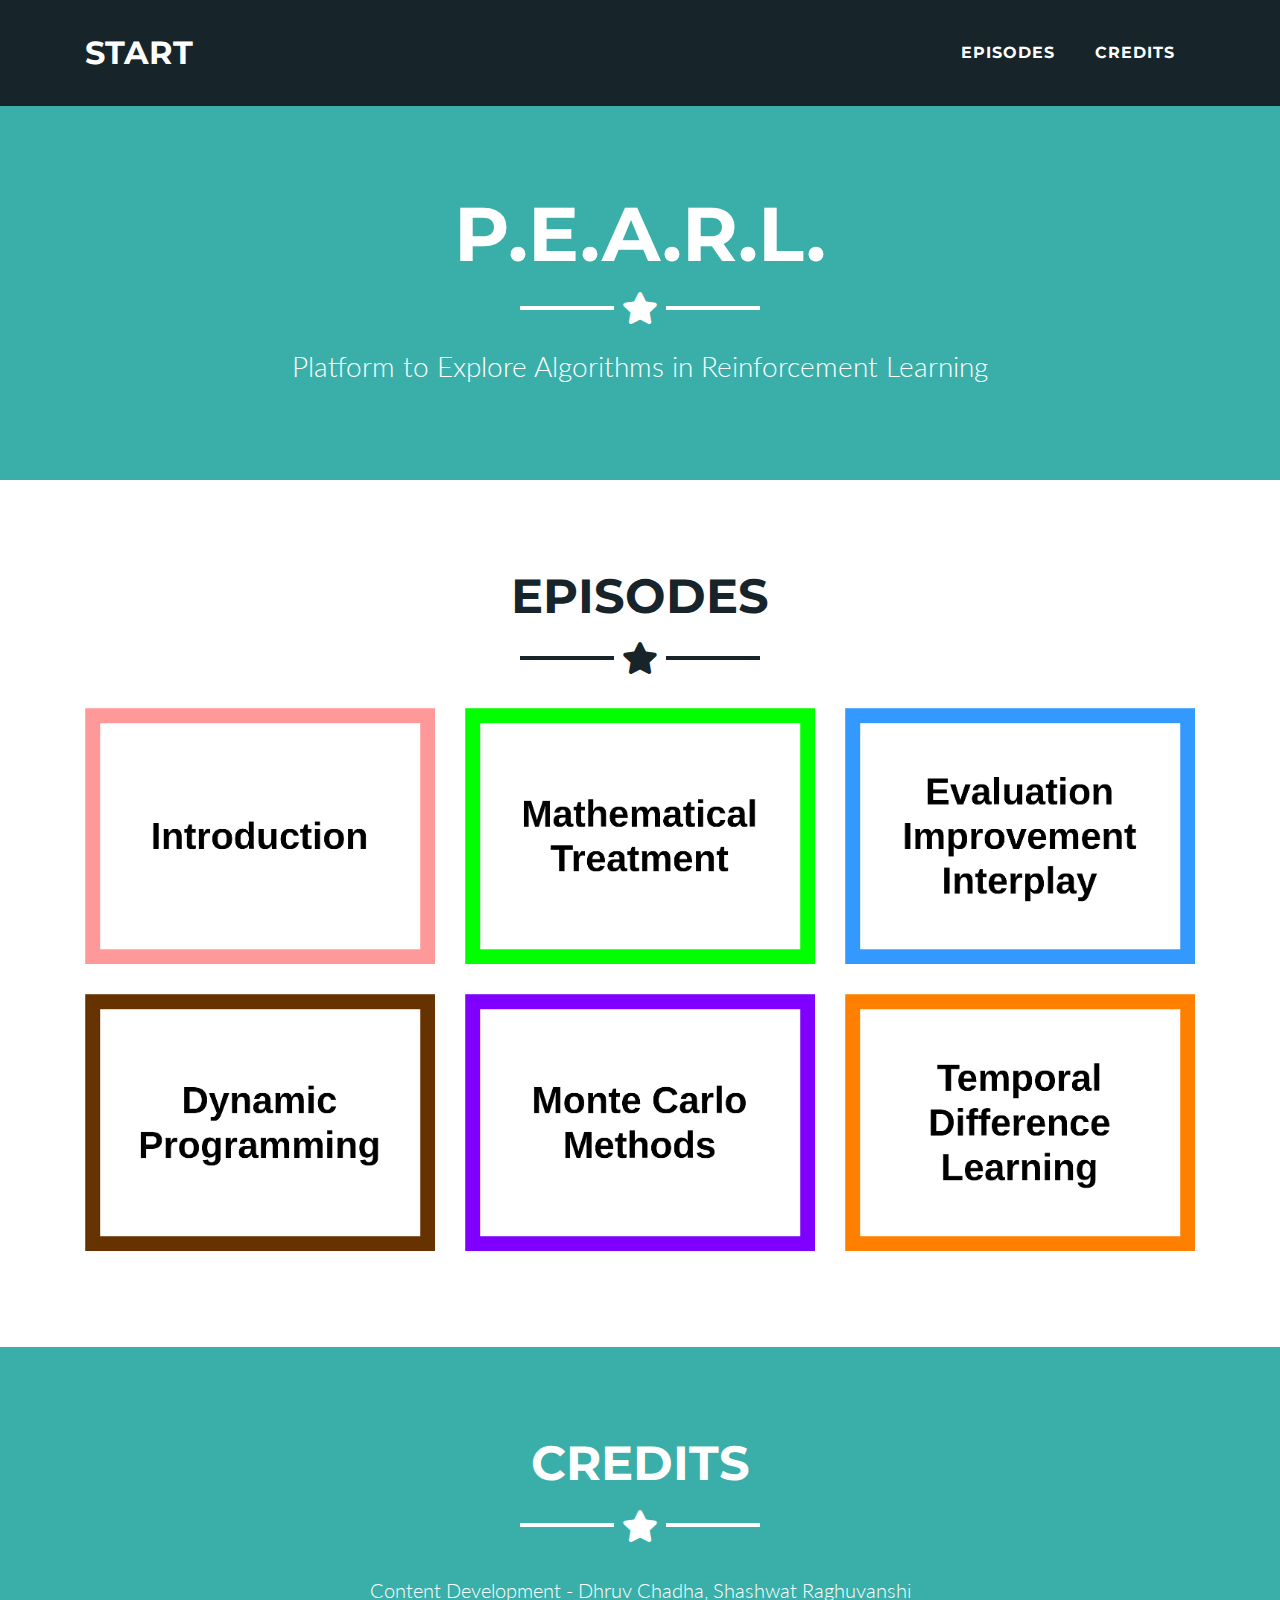
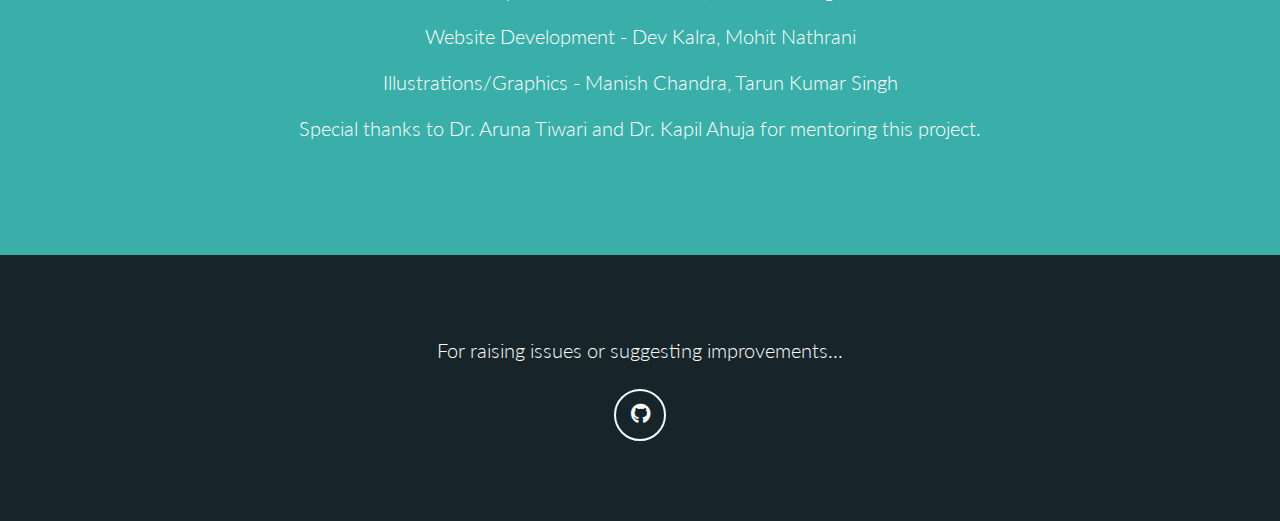
<file: index.html>
<!DOCTYPE html>
<html lang="en">

  <head>

    <meta charset="utf-8">
    <meta name="viewport" content="width=device-width, initial-scale=1, shrink-to-fit=no">
    <meta name="description" content="">
    <meta name="author" content="">

    <link rel="shortcut icon" type="image/png" href="img/title.png" />
    <title>P.E.A.R.L.</title>

    <!-- Bootstrap core CSS -->
    <link href="vendor/bootstrap/css/bootstrap.min.css" rel="stylesheet">

    <!-- Custom fonts for this template -->
    <link href="vendor/fontawesome-free/css/all.min.css" rel="stylesheet" type="text/css">
    <link href="https://fonts.googleapis.com/css?family=Montserrat:400,700" rel="stylesheet" type="text/css">
    <link href="https://fonts.googleapis.com/css?family=Lato:400,700,400italic,700italic" rel="stylesheet" type="text/css">

    <!-- Plugin CSS -->
    <link href="vendor/magnific-popup/magnific-popup.css" rel="stylesheet" type="text/css">

    <!-- Custom styles for this template -->
    <link href="css/freelancer.css" rel="stylesheet">

  </head>

  <body id="page-top">

    <!-- Navigation -->
    <nav class="navbar navbar-expand-lg bg-secondary fixed-top text-uppercase" id="mainNav">
      <div class="container">
        <a class="navbar-brand js-scroll-trigger" href="#page-top">Start</a>
        <button class="navbar-toggler navbar-toggler-right text-uppercase bg-primary text-white rounded" type="button" data-toggle="collapse" data-target="#navbarResponsive" aria-controls="navbarResponsive" aria-expanded="false" aria-label="Toggle navigation">
          Menu
          <i class="fas fa-bars"></i>
        </button>
        <div class="collapse navbar-collapse" id="navbarResponsive">
          <ul class="navbar-nav ml-auto">
            <li class="nav-item mx-0 mx-lg-1">
              <a class="nav-link py-3 px-0 px-lg-3 rounded js-scroll-trigger" href="#portfolio">Episodes</a>
            </li>
            <!--<li class="nav-item mx-0 mx-lg-1">
              <a class="nav-link py-3 px-0 px-lg-3 rounded js-scroll-trigger" href="#about">About</a>
            </li>-->
            <li class="nav-item mx-0 mx-lg-1">
              <a class="nav-link py-3 px-0 px-lg-3 rounded js-scroll-trigger" href="#contact">Credits</a>
            </li>
          </ul>
        </div>
      </div>
    </nav>

    <!-- Header -->
    <header class="masthead bg-primary text-white text-center">
      <div class="container">
        <h1 class="text-uppercase mb-0">P.E.A.R.L.</h1>
        <hr class="star-light">
        <h2 class="font-weight-light mb-0">Platform to Explore Algorithms in Reinforcement Learning</h2>
      </div>
    </header>

    <!-- Portfolio Grid Section -->
    <section class="portfolio" id="portfolio">
      <div class="container">
        <h2 class="text-center text-uppercase text-secondary mb-0">Episodes</h2>
        <hr class="star-dark mb-5">
        <div class="row">
          <div class="col-md-6 col-lg-4">
            <a class="portfolio-item d-block mx-auto" href="#portfolio-modal-1">
              <div class="portfolio-item-caption d-flex position-absolute h-100 w-100">
                <div class="portfolio-item-caption-content my-auto w-100 text-center text-white">
                  <i class="fas fa-search-plus fa-3x"></i>
                </div>
              </div>
              <img class="img-fluid" src="img/portfolio/pink.png" alt="">
            </a>
          </div>
          <div class="col-md-6 col-lg-4">
            <a class="portfolio-item d-block mx-auto" href="#portfolio-modal-2">
              <div class="portfolio-item-caption d-flex position-absolute h-100 w-100">
                <div class="portfolio-item-caption-content my-auto w-100 text-center text-white">
                  <i class="fas fa-search-plus fa-3x"></i>
                </div>
              </div>
              <img class="img-fluid" src="img/portfolio/green.png" alt="">
            </a>
          </div>
          <div class="col-md-6 col-lg-4">
            <a class="portfolio-item d-block mx-auto" href="#portfolio-modal-3">
              <div class="portfolio-item-caption d-flex position-absolute h-100 w-100">
                <div class="portfolio-item-caption-content my-auto w-100 text-center text-white">
                  <i class="fas fa-search-plus fa-3x"></i>
                </div>
              </div>
              <img class="img-fluid" src="img/portfolio/blue.png" alt="">
            </a>
          </div>
          <div class="col-md-6 col-lg-4">
            <a class="portfolio-item d-block mx-auto" href="#portfolio-modal-4">
              <div class="portfolio-item-caption d-flex position-absolute h-100 w-100">
                <div class="portfolio-item-caption-content my-auto w-100 text-center text-white">
                  <i class="fas fa-search-plus fa-3x"></i>
                </div>
              </div>
              <img class="img-fluid" src="img/portfolio/brown.png" alt="">
            </a>
          </div>
          <div class="col-md-6 col-lg-4">
            <a class="portfolio-item d-block mx-auto" href="#portfolio-modal-5">
              <div class="portfolio-item-caption d-flex position-absolute h-100 w-100">
                <div class="portfolio-item-caption-content my-auto w-100 text-center text-white">
                  <i class="fas fa-search-plus fa-3x"></i>
                </div>
              </div>
              <img class="img-fluid" src="img/portfolio/purple.png" alt="">
            </a>
          </div>
          <div class="col-md-6 col-lg-4">
            <a class="portfolio-item d-block mx-auto" href="#portfolio-modal-6">
              <div class="portfolio-item-caption d-flex position-absolute h-100 w-100">
                <div class="portfolio-item-caption-content my-auto w-100 text-center text-white">
                  <i class="fas fa-search-plus fa-3x"></i>
                </div>
              </div>
              <img class="img-fluid" src="img/portfolio/orange.png" alt="">
            </a>
          </div>
        </div>
      </div>
    </section>

    <!-- About Section -->
    <!--<section class="bg-primary text-white mb-0" id="about">
      <div class="container">
        <h2 class="text-center text-uppercase text-white">About</h2>
        <hr class="star-light mb-5">
        <div class="row">
          <div class="col-lg-1"></div>
          <div class="col-lg-10">
            <p class="lead text-center">P.E.A.R.L. is an online DIY platform.
            </p>
          </div>
          <div class="col-lg-1"></div>
        </div>
      </div>
    </section>-->

    <!-- Contact Section -->
    <section class="bg-primary text-white mb-0" id="contact">
      <div class="container">
        <h2 class="text-center text-uppercase text-white">Credits</h2>
        <hr class="star-light mb-5">
        <div class="row">
          <div class="col-lg-8 mx-auto">
            <p class="lead text-center">Content Development - Dhruv Chadha, Shashwat Raghuvanshi</p>
            <p class="lead text-center">Website Development - Dev Kalra, Mohit Nathrani</p>
            <p class="lead text-center">Illustrations/Graphics - Manish Chandra, Tarun Kumar Singh</p>
            <p class="lead text-center">Special thanks to Dr. Aruna Tiwari and Dr. Kapil Ahuja for mentoring this project.</p>
          </div>
        </div>
      </div>
    </section>

    <!-- Footer -->
    <footer class="footer text-center">
      <div class="container">
        <div class="row">
          <div class="col-md-3 mb-5 mb-lg-0">
            <!--<h4 class="text-uppercase mb-4">Location</h4>
            <p class="lead mb-0">2215 John Daniel Drive
              <br>Clark, MO 65243</p>-->
          </div>
          <div class="col-md-6 mb-5 mb-lg-0">
            <p class="lead text-center mb-4">For raising issues or suggesting improvements...</p>
            <ul class="list-inline mb-0">
              <li class="list-inline-item">
                <a class="btn btn-outline-light btn-social text-center rounded-circle" href="https://github.com/pearl-ai/pearl-ai.github.io">
                  <i class="fab fa-fw fa-github"></i>
                </a>
              </li>
            </ul>
          </div>
          <div class="col-md-3">
            <!--<h4 class="text-uppercase mb-4">About Freelancer</h4>
            <p class="lead mb-0">Freelance is a free to use, open source Bootstrap theme created by
              <a href="http://startbootstrap.com">Start Bootstrap</a>.</p>-->
          </div>
        </div>
      </div>
    </footer>

    <!-- Scroll to Top Button (Only visible on small and extra-small screen sizes) -->
    <div class="scroll-to-top d-lg-none position-fixed ">
      <a class="js-scroll-trigger d-block text-center text-white rounded" href="#page-top">
        <i class="fa fa-chevron-up"></i>
      </a>
    </div>

    <!-- Portfolio Modals -->

    <!-- Portfolio Modal 1 -->
    <div class="portfolio-modal mfp-hide" id="portfolio-modal-1">
      <div class="portfolio-modal-dialog bg-white">
        <a class="close-button d-none d-md-block portfolio-modal-dismiss" href="#">
          <i class="fa fa-3x fa-times"></i>
        </a>
        <div class="container text-center">
          <div class="row">
            <div class="col-lg-8 mx-auto">
              <h2 class="text-secondary text-uppercase mb-0">Episode 1 : Introduction</h2>
              <hr class="star-dark mb-5">
              <p class="mb-5">How can we make machines mimic the way humans learn, so they too become expert decision makers?</p>
              <!-- Slide, Code and Exit buttons -->
              <div class=row>
                <div class="col-sm-3"></div>
                <a class="col-sm-2 btn btn-primary btn-lg rounded-pill" href="course/intro.html">
                  <i class="fa fa-file-powerpoint-o"></i>
                  Slide</a>
                <div class="col-sm-2"></div>
                <a class="col-sm-2 btn btn-primary btn-lg rounded-pill portfolio-modal-dismiss" href="#">
                  <i class="fa fa-close"></i>
                  Exit</a>
                <div class="col-sm-3"></div>
              </div>
            </div>
          </div>
        </div>
      </div>
    </div>

    <!-- Portfolio Modal 2 -->
    <div class="portfolio-modal mfp-hide" id="portfolio-modal-2">
      <div class="portfolio-modal-dialog bg-white">
        <a class="close-button d-none d-md-block portfolio-modal-dismiss" href="#">
          <i class="fa fa-3x fa-times"></i>
        </a>
        <div class="container text-center">
          <div class="row">
            <div class="col-lg-8 mx-auto">
              <h2 class="text-secondary text-uppercase mb-0">Episode 2 : Mathematical Treatment</h2>
              <hr class="star-dark mb-5">
              <p class="mb-5">Mathematical modelling of the human decision making process.</p>
              <!-- Slide, Code and Exit buttons -->
              <div class=row>
                <div class="col-sm-3"></div>
                <a class="col-sm-2 btn btn-primary btn-lg rounded-pill" href="course/math.html">
                  <i class="fa fa-file-powerpoint-o"></i>
                  Slide</a>
                <div class="col-sm-2"></div>
                <a class="col-sm-2 btn btn-primary btn-lg rounded-pill portfolio-modal-dismiss" href="#">
                  <i class="fa fa-close"></i>
                  Exit</a>
                <div class="col-sm-3"></div>
              </div>
            </div>
          </div>
        </div>
      </div>
    </div>

    <!-- Portfolio Modal 3 -->
    <div class="portfolio-modal mfp-hide" id="portfolio-modal-3">
      <div class="portfolio-modal-dialog bg-white">
        <a class="close-button d-none d-md-block portfolio-modal-dismiss" href="#">
          <i class="fa fa-3x fa-times"></i>
        </a>
        <div class="container text-center">
          <div class="row">
            <div class="col-lg-8 mx-auto">
              <h2 class="text-secondary text-uppercase mb-0">Chapter 3 : Evaluation Improvement Interplay</h2>
              <hr class="star-dark mb-5">
              <p class="mb-5">A very interesting phenomenon occurs while searching for the optimal decision making strategy.</p>
              <!-- Slide, Code and Exit buttons -->
              <div class=row>
                <div class="col-sm-3"></div>
                <a class="col-sm-2 btn btn-primary btn-lg rounded-pill" href="course/eval.html">
                  <i class="fa fa-file-powerpoint-o"></i>
                  Slide</a>
                <div class="col-sm-2"></div>
                <a class="col-sm-2 btn btn-primary btn-lg rounded-pill portfolio-modal-dismiss" href="#">
                  <i class="fa fa-close"></i>
                  Exit</a>
                <div class="col-sm-3"></div>
              </div>
            </div>
          </div>
        </div>
      </div>
    </div>

    <!-- Portfolio Modal 4 -->
    <div class="portfolio-modal mfp-hide" id="portfolio-modal-4">
      <div class="portfolio-modal-dialog bg-white">
        <a class="close-button d-none d-md-block portfolio-modal-dismiss" href="#">
          <i class="fa fa-3x fa-times"></i>
        </a>
        <div class="container text-center">
          <div class="row">
            <div class="col-lg-8 mx-auto">
              <h2 class="text-secondary text-uppercase mb-0">Chapter 4 : Dynamic Programming</h2>
              <hr class="star-dark mb-5">
              <p class="mb-5">One of the first and foundational methods to solve the Bellman Equations. Limited in utility, but very essential conceptually.</p>
              <!-- Slide, Code and Exit buttons -->
              <div class=row>
                <div class="col-sm-2"></div>
                <a class="col-sm-2 btn btn-primary btn-lg rounded-pill" href="course/DP.html">
                  <i class="fa fa-file-powerpoint-o"></i>
                  Slide</a>
                <div class="col-sm-1"></div>
                <a class="col-sm-2 btn btn-primary btn-lg rounded-pill" href="Assignment_01_DP.zip" download>
                  <i class="fa fa-close"></i>
                  Code</a>
                <div class="col-sm-1"></div>
                <a class="col-sm-2 btn btn-primary btn-lg rounded-pill portfolio-modal-dismiss" href="#">
                  <i class="fa fa-close"></i>
                  Exit</a>
                <div class="col-sm-2"></div>
              </div>
            </div>
          </div>
        </div>
      </div>
    </div>

    <!-- Portfolio Modal 5 -->
    <div class="portfolio-modal mfp-hide" id="portfolio-modal-5">
      <div class="portfolio-modal-dialog bg-white">
        <a class="close-button d-none d-md-block portfolio-modal-dismiss" href="#">
          <i class="fa fa-3x fa-times"></i>
        </a>
        <div class="container text-center">
          <div class="row">
            <div class="col-lg-8 mx-auto">
              <h2 class="text-secondary text-uppercase mb-0">Chapter 5 : Monte Carlo Methods</h2>
              <hr class="star-dark mb-5">
              <p class="mb-5">What to do when we don't have the complete knowledge of the environment and its transitions?</p>
              <!-- Slide, Code and Exit buttons -->
              <div class=row>
                <div class="col-sm-2"></div>
                <a class="col-sm-2 btn btn-primary btn-lg rounded-pill" href="course/MC.html">
                  <i class="fa fa-file-powerpoint-o"></i>
                  Slide</a>
                <div class="col-sm-1"></div>
                <a class="col-sm-2 btn btn-primary btn-lg rounded-pill" href="Assignment_02_MC.zip">
                  <i class="fa fa-close"></i>
                  Code</a>
                <div class="col-sm-1"></div>
                <a class="col-sm-2 btn btn-primary btn-lg rounded-pill portfolio-modal-dismiss" href="#">
                  <i class="fa fa-close"></i>
                  Exit</a>
                <div class="col-sm-2"></div>
              </div>
            </div>
          </div>
        </div>
      </div>
    </div>

    <!-- Portfolio Modal 6 -->
    <div class="portfolio-modal mfp-hide" id="portfolio-modal-6">
      <div class="portfolio-modal-dialog bg-white">
        <a class="close-button d-none d-md-block portfolio-modal-dismiss" href="#">
          <i class="fa fa-3x fa-times"></i>
        </a>
        <div class="container text-center">
          <div class="row">
            <div class="col-lg-8 mx-auto">
              <h2 class="text-secondary text-uppercase mb-0">Chapter 6 : Temporal Difference Learning</h2>
              <hr class="star-dark mb-5">
              <p class="mb-5">Why to wait till the end of the episode?</p>
              <!-- Slide, Code and Exit buttons -->
              <div class=row>
                <div class="col-sm-2"></div>
                <a class="col-sm-2 btn btn-primary btn-lg rounded-pill" href="course/TD.html">
                  <i class="fa fa-file-powerpoint-o"></i>
                  Slide</a>
                <div class="col-sm-1"></div>
                <a class="col-sm-2 btn btn-primary btn-lg rounded-pill" href="Assignment_03_TD.zip">
                  <i class="fa fa-close"></i>
                  Code</a>
                <div class="col-sm-1"></div>
                <a class="col-sm-2 btn btn-primary btn-lg rounded-pill portfolio-modal-dismiss" href="#">
                  <i class="fa fa-close"></i>
                  Exit</a>
                <div class="col-sm-2"></div>
              </div>
            </div>
          </div>
        </div>
      </div>
    </div>

    <!-- Bootstrap core JavaScript -->
    <script src="vendor/jquery/jquery.min.js"></script>
    <script src="vendor/bootstrap/js/bootstrap.bundle.min.js"></script>

    <!-- Plugin JavaScript -->
    <script src="vendor/jquery-easing/jquery.easing.min.js"></script>
    <script src="vendor/magnific-popup/jquery.magnific-popup.min.js"></script>

    <!-- Contact Form JavaScript -->
    <script src="js/jqBootstrapValidation.js"></script>
    <script src="js/contact_me.js"></script>

    <!-- Custom scripts for this template -->
    <script src="js/freelancer.min.js"></script>

  </body>

</html>
</file>
<file: vendor/fontawesome-free/css/all.min.css>
/*!
 * Font Awesome Free 5.3.1 by @fontawesome - https://fontawesome.com
 * License - https://fontawesome.com/license/free (Icons: CC BY 4.0, Fonts: SIL OFL 1.1, Code: MIT License)
 */
.fa,.fab,.fal,.far,.fas{-moz-osx-font-smoothing:grayscale;-webkit-font-smoothing:antialiased;display:inline-block;font-style:normal;font-variant:normal;text-rendering:auto;line-height:1}.fa-lg{font-size:1.33333em;line-height:.75em;vertical-align:-.0667em}.fa-xs{font-size:.75em}.fa-sm{font-size:.875em}.fa-1x{font-size:1em}.fa-2x{font-size:2em}.fa-3x{font-size:3em}.fa-4x{font-size:4em}.fa-5x{font-size:5em}.fa-6x{font-size:6em}.fa-7x{font-size:7em}.fa-8x{font-size:8em}.fa-9x{font-size:9em}.fa-10x{font-size:10em}.fa-fw{text-align:center;width:1.25em}.fa-ul{list-style-type:none;margin-left:2.5em;padding-left:0}.fa-ul>li{position:relative}.fa-li{left:-2em;position:absolute;text-align:center;width:2em;line-height:inherit}.fa-border{border:.08em solid #eee;border-radius:.1em;padding:.2em .25em .15em}.fa-pull-left{float:left}.fa-pull-right{float:right}.fa.fa-pull-left,.fab.fa-pull-left,.fal.fa-pull-left,.far.fa-pull-left,.fas.fa-pull-left{margin-right:.3em}.fa.fa-pull-right,.fab.fa-pull-right,.fal.fa-pull-right,.far.fa-pull-right,.fas.fa-pull-right{margin-left:.3em}.fa-spin{animation:fa-spin 2s infinite linear}.fa-pulse{animation:fa-spin 1s infinite steps(8)}@keyframes fa-spin{0%{transform:rotate(0deg)}to{transform:rotate(1turn)}}.fa-rotate-90{-ms-filter:"progid:DXImageTransform.Microsoft.BasicImage(rotation=1)";transform:rotate(90deg)}.fa-rotate-180{-ms-filter:"progid:DXImageTransform.Microsoft.BasicImage(rotation=2)";transform:rotate(180deg)}.fa-rotate-270{-ms-filter:"progid:DXImageTransform.Microsoft.BasicImage(rotation=3)";transform:rotate(270deg)}.fa-flip-horizontal{-ms-filter:"progid:DXImageTransform.Microsoft.BasicImage(rotation=0, mirror=1)";transform:scaleX(-1)}.fa-flip-vertical{transform:scaleY(-1)}.fa-flip-horizontal.fa-flip-vertical,.fa-flip-vertical{-ms-filter:"progid:DXImageTransform.Microsoft.BasicImage(rotation=2, mirror=1)"}.fa-flip-horizontal.fa-flip-vertical{transform:scale(-1)}:root .fa-flip-horizontal,:root .fa-flip-vertical,:root .fa-rotate-90,:root .fa-rotate-180,:root .fa-rotate-270{-webkit-filter:none;filter:none}.fa-stack{display:inline-block;height:2em;line-height:2em;position:relative;vertical-align:middle;width:2em}.fa-stack-1x,.fa-stack-2x{left:0;position:absolute;text-align:center;width:100%}.fa-stack-1x{line-height:inherit}.fa-stack-2x{font-size:2em}.fa-inverse{color:#fff}.fa-500px:before{content:"\f26e"}.fa-accessible-icon:before{content:"\f368"}.fa-accusoft:before{content:"\f369"}.fa-ad:before{content:"\f641"}.fa-address-book:before{content:"\f2b9"}.fa-address-card:before{content:"\f2bb"}.fa-adjust:before{content:"\f042"}.fa-adn:before{content:"\f170"}.fa-adversal:before{content:"\f36a"}.fa-affiliatetheme:before{content:"\f36b"}.fa-air-freshener:before{content:"\f5d0"}.fa-algolia:before{content:"\f36c"}.fa-align-center:before{content:"\f037"}.fa-align-justify:before{content:"\f039"}.fa-align-left:before{content:"\f036"}.fa-align-right:before{content:"\f038"}.fa-alipay:before{content:"\f642"}.fa-allergies:before{content:"\f461"}.fa-amazon:before{content:"\f270"}.fa-amazon-pay:before{content:"\f42c"}.fa-ambulance:before{content:"\f0f9"}.fa-american-sign-language-interpreting:before{content:"\f2a3"}.fa-amilia:before{content:"\f36d"}.fa-anchor:before{content:"\f13d"}.fa-android:before{content:"\f17b"}.fa-angellist:before{content:"\f209"}.fa-angle-double-down:before{content:"\f103"}.fa-angle-double-left:before{content:"\f100"}.fa-angle-double-right:before{content:"\f101"}.fa-angle-double-up:before{content:"\f102"}.fa-angle-down:before{content:"\f107"}.fa-angle-left:before{content:"\f104"}.fa-angle-right:before{content:"\f105"}.fa-angle-up:before{content:"\f106"}.fa-angry:before{content:"\f556"}.fa-angrycreative:before{content:"\f36e"}.fa-angular:before{content:"\f420"}.fa-ankh:before{content:"\f644"}.fa-app-store:before{content:"\f36f"}.fa-app-store-ios:before{content:"\f370"}.fa-apper:before{content:"\f371"}.fa-apple:before{content:"\f179"}.fa-apple-alt:before{content:"\f5d1"}.fa-apple-pay:before{content:"\f415"}.fa-archive:before{content:"\f187"}.fa-archway:before{content:"\f557"}.fa-arrow-alt-circle-down:before{content:"\f358"}.fa-arrow-alt-circle-left:before{content:"\f359"}.fa-arrow-alt-circle-right:before{content:"\f35a"}.fa-arrow-alt-circle-up:before{content:"\f35b"}.fa-arrow-circle-down:before{content:"\f0ab"}.fa-arrow-circle-left:before{content:"\f0a8"}.fa-arrow-circle-right:before{content:"\f0a9"}.fa-arrow-circle-up:before{content:"\f0aa"}.fa-arrow-down:before{content:"\f063"}.fa-arrow-left:before{content:"\f060"}.fa-arrow-right:before{content:"\f061"}.fa-arrow-up:before{content:"\f062"}.fa-arrows-alt:before{content:"\f0b2"}.fa-arrows-alt-h:before{content:"\f337"}.fa-arrows-alt-v:before{content:"\f338"}.fa-assistive-listening-systems:before{content:"\f2a2"}.fa-asterisk:before{content:"\f069"}.fa-asymmetrik:before{content:"\f372"}.fa-at:before{content:"\f1fa"}.fa-atlas:before{content:"\f558"}.fa-atom:before{content:"\f5d2"}.fa-audible:before{content:"\f373"}.fa-audio-description:before{content:"\f29e"}.fa-autoprefixer:before{content:"\f41c"}.fa-avianex:before{content:"\f374"}.fa-aviato:before{content:"\f421"}.fa-award:before{content:"\f559"}.fa-aws:before{content:"\f375"}.fa-backspace:before{content:"\f55a"}.fa-backward:before{content:"\f04a"}.fa-balance-scale:before{content:"\f24e"}.fa-ban:before{content:"\f05e"}.fa-band-aid:before{content:"\f462"}.fa-bandcamp:before{content:"\f2d5"}.fa-barcode:before{content:"\f02a"}.fa-bars:before{content:"\f0c9"}.fa-baseball-ball:before{content:"\f433"}.fa-basketball-ball:before{content:"\f434"}.fa-bath:before{content:"\f2cd"}.fa-battery-empty:before{content:"\f244"}.fa-battery-full:before{content:"\f240"}.fa-battery-half:before{content:"\f242"}.fa-battery-quarter:before{content:"\f243"}.fa-battery-three-quarters:before{content:"\f241"}.fa-bed:before{content:"\f236"}.fa-beer:before{content:"\f0fc"}.fa-behance:before{content:"\f1b4"}.fa-behance-square:before{content:"\f1b5"}.fa-bell:before{content:"\f0f3"}.fa-bell-slash:before{content:"\f1f6"}.fa-bezier-curve:before{content:"\f55b"}.fa-bible:before{content:"\f647"}.fa-bicycle:before{content:"\f206"}.fa-bimobject:before{content:"\f378"}.fa-binoculars:before{content:"\f1e5"}.fa-birthday-cake:before{content:"\f1fd"}.fa-bitbucket:before{content:"\f171"}.fa-bitcoin:before{content:"\f379"}.fa-bity:before{content:"\f37a"}.fa-black-tie:before{content:"\f27e"}.fa-blackberry:before{content:"\f37b"}.fa-blender:before{content:"\f517"}.fa-blind:before{content:"\f29d"}.fa-blogger:before{content:"\f37c"}.fa-blogger-b:before{content:"\f37d"}.fa-bluetooth:before{content:"\f293"}.fa-bluetooth-b:before{content:"\f294"}.fa-bold:before{content:"\f032"}.fa-bolt:before{content:"\f0e7"}.fa-bomb:before{content:"\f1e2"}.fa-bone:before{content:"\f5d7"}.fa-bong:before{content:"\f55c"}.fa-book:before{content:"\f02d"}.fa-book-open:before{content:"\f518"}.fa-book-reader:before{content:"\f5da"}.fa-bookmark:before{content:"\f02e"}.fa-bowling-ball:before{content:"\f436"}.fa-box:before{content:"\f466"}.fa-box-open:before{content:"\f49e"}.fa-boxes:before{content:"\f468"}.fa-braille:before{content:"\f2a1"}.fa-brain:before{content:"\f5dc"}.fa-briefcase:before{content:"\f0b1"}.fa-briefcase-medical:before{content:"\f469"}.fa-broadcast-tower:before{content:"\f519"}.fa-broom:before{content:"\f51a"}.fa-brush:before{content:"\f55d"}.fa-btc:before{content:"\f15a"}.fa-bug:before{content:"\f188"}.fa-building:before{content:"\f1ad"}.fa-bullhorn:before{content:"\f0a1"}.fa-bullseye:before{content:"\f140"}.fa-burn:before{content:"\f46a"}.fa-buromobelexperte:before{content:"\f37f"}.fa-bus:before{content:"\f207"}.fa-bus-alt:before{content:"\f55e"}.fa-business-time:before{content:"\f64a"}.fa-buysellads:before{content:"\f20d"}.fa-calculator:before{content:"\f1ec"}.fa-calendar:before{content:"\f133"}.fa-calendar-alt:before{content:"\f073"}.fa-calendar-check:before{content:"\f274"}.fa-calendar-minus:before{content:"\f272"}.fa-calendar-plus:before{content:"\f271"}.fa-calendar-times:before{content:"\f273"}.fa-camera:before{content:"\f030"}.fa-camera-retro:before{content:"\f083"}.fa-cannabis:before{content:"\f55f"}.fa-capsules:before{content:"\f46b"}.fa-car:before{content:"\f1b9"}.fa-car-alt:before{content:"\f5de"}.fa-car-battery:before{content:"\f5df"}.fa-car-crash:before{content:"\f5e1"}.fa-car-side:before{content:"\f5e4"}.fa-caret-down:before{content:"\f0d7"}.fa-caret-left:before{content:"\f0d9"}.fa-caret-right:before{content:"\f0da"}.fa-caret-square-down:before{content:"\f150"}.fa-caret-square-left:before{content:"\f191"}.fa-caret-square-right:before{content:"\f152"}.fa-caret-square-up:before{content:"\f151"}.fa-caret-up:before{content:"\f0d8"}.fa-cart-arrow-down:before{content:"\f218"}.fa-cart-plus:before{content:"\f217"}.fa-cc-amazon-pay:before{content:"\f42d"}.fa-cc-amex:before{content:"\f1f3"}.fa-cc-apple-pay:before{content:"\f416"}.fa-cc-diners-club:before{content:"\f24c"}.fa-cc-discover:before{content:"\f1f2"}.fa-cc-jcb:before{content:"\f24b"}.fa-cc-mastercard:before{content:"\f1f1"}.fa-cc-paypal:before{content:"\f1f4"}.fa-cc-stripe:before{content:"\f1f5"}.fa-cc-visa:before{content:"\f1f0"}.fa-centercode:before{content:"\f380"}.fa-certificate:before{content:"\f0a3"}.fa-chalkboard:before{content:"\f51b"}.fa-chalkboard-teacher:before{content:"\f51c"}.fa-charging-station:before{content:"\f5e7"}.fa-chart-area:before{content:"\f1fe"}.fa-chart-bar:before{content:"\f080"}.fa-chart-line:before{content:"\f201"}.fa-chart-pie:before{content:"\f200"}.fa-check:before{content:"\f00c"}.fa-check-circle:before{content:"\f058"}.fa-check-double:before{content:"\f560"}.fa-check-square:before{content:"\f14a"}.fa-chess:before{content:"\f439"}.fa-chess-bishop:before{content:"\f43a"}.fa-chess-board:before{content:"\f43c"}.fa-chess-king:before{content:"\f43f"}.fa-chess-knight:before{content:"\f441"}.fa-chess-pawn:before{content:"\f443"}.fa-chess-queen:before{content:"\f445"}.fa-chess-rook:before{content:"\f447"}.fa-chevron-circle-down:before{content:"\f13a"}.fa-chevron-circle-left:before{content:"\f137"}.fa-chevron-circle-right:before{content:"\f138"}.fa-chevron-circle-up:before{content:"\f139"}.fa-chevron-down:before{content:"\f078"}.fa-chevron-left:before{content:"\f053"}.fa-chevron-right:before{content:"\f054"}.fa-chevron-up:before{content:"\f077"}.fa-child:before{content:"\f1ae"}.fa-chrome:before{content:"\f268"}.fa-church:before{content:"\f51d"}.fa-circle:before{content:"\f111"}.fa-circle-notch:before{content:"\f1ce"}.fa-city:before{content:"\f64f"}.fa-clipboard:before{content:"\f328"}.fa-clipboard-check:before{content:"\f46c"}.fa-clipboard-list:before{content:"\f46d"}.fa-clock:before{content:"\f017"}.fa-clone:before{content:"\f24d"}.fa-closed-captioning:before{content:"\f20a"}.fa-cloud:before{content:"\f0c2"}.fa-cloud-download-alt:before{content:"\f381"}.fa-cloud-upload-alt:before{content:"\f382"}.fa-cloudscale:before{content:"\f383"}.fa-cloudsmith:before{content:"\f384"}.fa-cloudversify:before{content:"\f385"}.fa-cocktail:before{content:"\f561"}.fa-code:before{content:"\f121"}.fa-code-branch:before{content:"\f126"}.fa-codepen:before{content:"\f1cb"}.fa-codiepie:before{content:"\f284"}.fa-coffee:before{content:"\f0f4"}.fa-cog:before{content:"\f013"}.fa-cogs:before{content:"\f085"}.fa-coins:before{content:"\f51e"}.fa-columns:before{content:"\f0db"}.fa-comment:before{content:"\f075"}.fa-comment-alt:before{content:"\f27a"}.fa-comment-dollar:before{content:"\f651"}.fa-comment-dots:before{content:"\f4ad"}.fa-comment-slash:before{content:"\f4b3"}.fa-comments:before{content:"\f086"}.fa-comments-dollar:before{content:"\f653"}.fa-compact-disc:before{content:"\f51f"}.fa-compass:before{content:"\f14e"}.fa-compress:before{content:"\f066"}.fa-concierge-bell:before{content:"\f562"}.fa-connectdevelop:before{content:"\f20e"}.fa-contao:before{content:"\f26d"}.fa-cookie:before{content:"\f563"}.fa-cookie-bite:before{content:"\f564"}.fa-copy:before{content:"\f0c5"}.fa-copyright:before{content:"\f1f9"}.fa-couch:before{content:"\f4b8"}.fa-cpanel:before{content:"\f388"}.fa-creative-commons:before{content:"\f25e"}.fa-creative-commons-by:before{content:"\f4e7"}.fa-creative-commons-nc:before{content:"\f4e8"}.fa-creative-commons-nc-eu:before{content:"\f4e9"}.fa-creative-commons-nc-jp:before{content:"\f4ea"}.fa-creative-commons-nd:before{content:"\f4eb"}.fa-creative-commons-pd:before{content:"\f4ec"}.fa-creative-commons-pd-alt:before{content:"\f4ed"}.fa-creative-commons-remix:before{content:"\f4ee"}.fa-creative-commons-sa:before{content:"\f4ef"}.fa-creative-commons-sampling:before{content:"\f4f0"}.fa-creative-commons-sampling-plus:before{content:"\f4f1"}.fa-creative-commons-share:before{content:"\f4f2"}.fa-credit-card:before{content:"\f09d"}.fa-crop:before{content:"\f125"}.fa-crop-alt:before{content:"\f565"}.fa-cross:before{content:"\f654"}.fa-crosshairs:before{content:"\f05b"}.fa-crow:before{content:"\f520"}.fa-crown:before{content:"\f521"}.fa-css3:before{content:"\f13c"}.fa-css3-alt:before{content:"\f38b"}.fa-cube:before{content:"\f1b2"}.fa-cubes:before{content:"\f1b3"}.fa-cut:before{content:"\f0c4"}.fa-cuttlefish:before{content:"\f38c"}.fa-d-and-d:before{content:"\f38d"}.fa-dashcube:before{content:"\f210"}.fa-database:before{content:"\f1c0"}.fa-deaf:before{content:"\f2a4"}.fa-delicious:before{content:"\f1a5"}.fa-deploydog:before{content:"\f38e"}.fa-deskpro:before{content:"\f38f"}.fa-desktop:before{content:"\f108"}.fa-deviantart:before{content:"\f1bd"}.fa-dharmachakra:before{content:"\f655"}.fa-diagnoses:before{content:"\f470"}.fa-dice:before{content:"\f522"}.fa-dice-five:before{content:"\f523"}.fa-dice-four:before{content:"\f524"}.fa-dice-one:before{content:"\f525"}.fa-dice-six:before{content:"\f526"}.fa-dice-three:before{content:"\f527"}.fa-dice-two:before{content:"\f528"}.fa-digg:before{content:"\f1a6"}.fa-digital-ocean:before{content:"\f391"}.fa-digital-tachograph:before{content:"\f566"}.fa-directions:before{content:"\f5eb"}.fa-discord:before{content:"\f392"}.fa-discourse:before{content:"\f393"}.fa-divide:before{content:"\f529"}.fa-dizzy:before{content:"\f567"}.fa-dna:before{content:"\f471"}.fa-dochub:before{content:"\f394"}.fa-docker:before{content:"\f395"}.fa-dollar-sign:before{content:"\f155"}.fa-dolly:before{content:"\f472"}.fa-dolly-flatbed:before{content:"\f474"}.fa-donate:before{content:"\f4b9"}.fa-door-closed:before{content:"\f52a"}.fa-door-open:before{content:"\f52b"}.fa-dot-circle:before{content:"\f192"}.fa-dove:before{content:"\f4ba"}.fa-download:before{content:"\f019"}.fa-draft2digital:before{content:"\f396"}.fa-drafting-compass:before{content:"\f568"}.fa-draw-polygon:before{content:"\f5ee"}.fa-dribbble:before{content:"\f17d"}.fa-dribbble-square:before{content:"\f397"}.fa-dropbox:before{content:"\f16b"}.fa-drum:before{content:"\f569"}.fa-drum-steelpan:before{content:"\f56a"}.fa-drupal:before{content:"\f1a9"}.fa-dumbbell:before{content:"\f44b"}.fa-dyalog:before{content:"\f399"}.fa-earlybirds:before{content:"\f39a"}.fa-ebay:before{content:"\f4f4"}.fa-edge:before{content:"\f282"}.fa-edit:before{content:"\f044"}.fa-eject:before{content:"\f052"}.fa-elementor:before{content:"\f430"}.fa-ellipsis-h:before{content:"\f141"}.fa-ellipsis-v:before{content:"\f142"}.fa-ello:before{content:"\f5f1"}.fa-ember:before{content:"\f423"}.fa-empire:before{content:"\f1d1"}.fa-envelope:before{content:"\f0e0"}.fa-envelope-open:before{content:"\f2b6"}.fa-envelope-open-text:before{content:"\f658"}.fa-envelope-square:before{content:"\f199"}.fa-envira:before{content:"\f299"}.fa-equals:before{content:"\f52c"}.fa-eraser:before{content:"\f12d"}.fa-erlang:before{content:"\f39d"}.fa-ethereum:before{content:"\f42e"}.fa-etsy:before{content:"\f2d7"}.fa-euro-sign:before{content:"\f153"}.fa-exchange-alt:before{content:"\f362"}.fa-exclamation:before{content:"\f12a"}.fa-exclamation-circle:before{content:"\f06a"}.fa-exclamation-triangle:before{content:"\f071"}.fa-expand:before{content:"\f065"}.fa-expand-arrows-alt:before{content:"\f31e"}.fa-expeditedssl:before{content:"\f23e"}.fa-external-link-alt:before{content:"\f35d"}.fa-external-link-square-alt:before{content:"\f360"}.fa-eye:before{content:"\f06e"}.fa-eye-dropper:before{content:"\f1fb"}.fa-eye-slash:before{content:"\f070"}.fa-facebook:before{content:"\f09a"}.fa-facebook-f:before{content:"\f39e"}.fa-facebook-messenger:before{content:"\f39f"}.fa-facebook-square:before{content:"\f082"}.fa-fast-backward:before{content:"\f049"}.fa-fast-forward:before{content:"\f050"}.fa-fax:before{content:"\f1ac"}.fa-feather:before{content:"\f52d"}.fa-feather-alt:before{content:"\f56b"}.fa-female:before{content:"\f182"}.fa-fighter-jet:before{content:"\f0fb"}.fa-file:before{content:"\f15b"}.fa-file-alt:before{content:"\f15c"}.fa-file-archive:before{content:"\f1c6"}.fa-file-audio:before{content:"\f1c7"}.fa-file-code:before{content:"\f1c9"}.fa-file-contract:before{content:"\f56c"}.fa-file-download:before{content:"\f56d"}.fa-file-excel:before{content:"\f1c3"}.fa-file-export:before{content:"\f56e"}.fa-file-image:before{content:"\f1c5"}.fa-file-import:before{content:"\f56f"}.fa-file-invoice:before{content:"\f570"}.fa-file-invoice-dollar:before{content:"\f571"}.fa-file-medical:before{content:"\f477"}.fa-file-medical-alt:before{content:"\f478"}.fa-file-pdf:before{content:"\f1c1"}.fa-file-powerpoint:before{content:"\f1c4"}.fa-file-prescription:before{content:"\f572"}.fa-file-signature:before{content:"\f573"}.fa-file-upload:before{content:"\f574"}.fa-file-video:before{content:"\f1c8"}.fa-file-word:before{content:"\f1c2"}.fa-fill:before{content:"\f575"}.fa-fill-drip:before{content:"\f576"}.fa-film:before{content:"\f008"}.fa-filter:before{content:"\f0b0"}.fa-fingerprint:before{content:"\f577"}.fa-fire:before{content:"\f06d"}.fa-fire-extinguisher:before{content:"\f134"}.fa-firefox:before{content:"\f269"}.fa-first-aid:before{content:"\f479"}.fa-first-order:before{content:"\f2b0"}.fa-first-order-alt:before{content:"\f50a"}.fa-firstdraft:before{content:"\f3a1"}.fa-fish:before{content:"\f578"}.fa-flag:before{content:"\f024"}.fa-flag-checkered:before{content:"\f11e"}.fa-flask:before{content:"\f0c3"}.fa-flickr:before{content:"\f16e"}.fa-flipboard:before{content:"\f44d"}.fa-flushed:before{content:"\f579"}.fa-fly:before{content:"\f417"}.fa-folder:before{content:"\f07b"}.fa-folder-minus:before{content:"\f65d"}.fa-folder-open:before{content:"\f07c"}.fa-folder-plus:before{content:"\f65e"}.fa-font:before{content:"\f031"}.fa-font-awesome:before{content:"\f2b4"}.fa-font-awesome-alt:before{content:"\f35c"}.fa-font-awesome-flag:before{content:"\f425"}.fa-font-awesome-logo-full:before{content:"\f4e6"}.fa-fonticons:before{content:"\f280"}.fa-fonticons-fi:before{content:"\f3a2"}.fa-football-ball:before{content:"\f44e"}.fa-fort-awesome:before{content:"\f286"}.fa-fort-awesome-alt:before{content:"\f3a3"}.fa-forumbee:before{content:"\f211"}.fa-forward:before{content:"\f04e"}.fa-foursquare:before{content:"\f180"}.fa-free-code-camp:before{content:"\f2c5"}.fa-freebsd:before{content:"\f3a4"}.fa-frog:before{content:"\f52e"}.fa-frown:before{content:"\f119"}.fa-frown-open:before{content:"\f57a"}.fa-fulcrum:before{content:"\f50b"}.fa-funnel-dollar:before{content:"\f662"}.fa-futbol:before{content:"\f1e3"}.fa-galactic-republic:before{content:"\f50c"}.fa-galactic-senate:before{content:"\f50d"}.fa-gamepad:before{content:"\f11b"}.fa-gas-pump:before{content:"\f52f"}.fa-gavel:before{content:"\f0e3"}.fa-gem:before{content:"\f3a5"}.fa-genderless:before{content:"\f22d"}.fa-get-pocket:before{content:"\f265"}.fa-gg:before{content:"\f260"}.fa-gg-circle:before{content:"\f261"}.fa-gift:before{content:"\f06b"}.fa-git:before{content:"\f1d3"}.fa-git-square:before{content:"\f1d2"}.fa-github:before{content:"\f09b"}.fa-github-alt:before{content:"\f113"}.fa-github-square:before{content:"\f092"}.fa-gitkraken:before{content:"\f3a6"}.fa-gitlab:before{content:"\f296"}.fa-gitter:before{content:"\f426"}.fa-glass-martini:before{content:"\f000"}.fa-glass-martini-alt:before{content:"\f57b"}.fa-glasses:before{content:"\f530"}.fa-glide:before{content:"\f2a5"}.fa-glide-g:before{content:"\f2a6"}.fa-globe:before{content:"\f0ac"}.fa-globe-africa:before{content:"\f57c"}.fa-globe-americas:before{content:"\f57d"}.fa-globe-asia:before{content:"\f57e"}.fa-gofore:before{content:"\f3a7"}.fa-golf-ball:before{content:"\f450"}.fa-goodreads:before{content:"\f3a8"}.fa-goodreads-g:before{content:"\f3a9"}.fa-google:before{content:"\f1a0"}.fa-google-drive:before{content:"\f3aa"}.fa-google-play:before{content:"\f3ab"}.fa-google-plus:before{content:"\f2b3"}.fa-google-plus-g:before{content:"\f0d5"}.fa-google-plus-square:before{content:"\f0d4"}.fa-google-wallet:before{content:"\f1ee"}.fa-gopuram:before{content:"\f664"}.fa-graduation-cap:before{content:"\f19d"}.fa-gratipay:before{content:"\f184"}.fa-grav:before{content:"\f2d6"}.fa-greater-than:before{content:"\f531"}.fa-greater-than-equal:before{content:"\f532"}.fa-grimace:before{content:"\f57f"}.fa-grin:before{content:"\f580"}.fa-grin-alt:before{content:"\f581"}.fa-grin-beam:before{content:"\f582"}.fa-grin-beam-sweat:before{content:"\f583"}.fa-grin-hearts:before{content:"\f584"}.fa-grin-squint:before{content:"\f585"}.fa-grin-squint-tears:before{content:"\f586"}.fa-grin-stars:before{content:"\f587"}.fa-grin-tears:before{content:"\f588"}.fa-grin-tongue:before{content:"\f589"}.fa-grin-tongue-squint:before{content:"\f58a"}.fa-grin-tongue-wink:before{content:"\f58b"}.fa-grin-wink:before{content:"\f58c"}.fa-grip-horizontal:before{content:"\f58d"}.fa-grip-vertical:before{content:"\f58e"}.fa-gripfire:before{content:"\f3ac"}.fa-grunt:before{content:"\f3ad"}.fa-gulp:before{content:"\f3ae"}.fa-h-square:before{content:"\f0fd"}.fa-hacker-news:before{content:"\f1d4"}.fa-hacker-news-square:before{content:"\f3af"}.fa-hackerrank:before{content:"\f5f7"}.fa-hamsa:before{content:"\f665"}.fa-hand-holding:before{content:"\f4bd"}.fa-hand-holding-heart:before{content:"\f4be"}.fa-hand-holding-usd:before{content:"\f4c0"}.fa-hand-lizard:before{content:"\f258"}.fa-hand-paper:before{content:"\f256"}.fa-hand-peace:before{content:"\f25b"}.fa-hand-point-down:before{content:"\f0a7"}.fa-hand-point-left:before{content:"\f0a5"}.fa-hand-point-right:before{content:"\f0a4"}.fa-hand-point-up:before{content:"\f0a6"}.fa-hand-pointer:before{content:"\f25a"}.fa-hand-rock:before{content:"\f255"}.fa-hand-scissors:before{content:"\f257"}.fa-hand-spock:before{content:"\f259"}.fa-hands:before{content:"\f4c2"}.fa-hands-helping:before{content:"\f4c4"}.fa-handshake:before{content:"\f2b5"}.fa-hashtag:before{content:"\f292"}.fa-haykal:before{content:"\f666"}.fa-hdd:before{content:"\f0a0"}.fa-heading:before{content:"\f1dc"}.fa-headphones:before{content:"\f025"}.fa-headphones-alt:before{content:"\f58f"}.fa-headset:before{content:"\f590"}.fa-heart:before{content:"\f004"}.fa-heartbeat:before{content:"\f21e"}.fa-helicopter:before{content:"\f533"}.fa-highlighter:before{content:"\f591"}.fa-hips:before{content:"\f452"}.fa-hire-a-helper:before{content:"\f3b0"}.fa-history:before{content:"\f1da"}.fa-hockey-puck:before{content:"\f453"}.fa-home:before{content:"\f015"}.fa-hooli:before{content:"\f427"}.fa-hornbill:before{content:"\f592"}.fa-hospital:before{content:"\f0f8"}.fa-hospital-alt:before{content:"\f47d"}.fa-hospital-symbol:before{content:"\f47e"}.fa-hot-tub:before{content:"\f593"}.fa-hotel:before{content:"\f594"}.fa-hotjar:before{content:"\f3b1"}.fa-hourglass:before{content:"\f254"}.fa-hourglass-end:before{content:"\f253"}.fa-hourglass-half:before{content:"\f252"}.fa-hourglass-start:before{content:"\f251"}.fa-houzz:before{content:"\f27c"}.fa-html5:before{content:"\f13b"}.fa-hubspot:before{content:"\f3b2"}.fa-i-cursor:before{content:"\f246"}.fa-id-badge:before{content:"\f2c1"}.fa-id-card:before{content:"\f2c2"}.fa-id-card-alt:before{content:"\f47f"}.fa-image:before{content:"\f03e"}.fa-images:before{content:"\f302"}.fa-imdb:before{content:"\f2d8"}.fa-inbox:before{content:"\f01c"}.fa-indent:before{content:"\f03c"}.fa-industry:before{content:"\f275"}.fa-infinity:before{content:"\f534"}.fa-info:before{content:"\f129"}.fa-info-circle:before{content:"\f05a"}.fa-instagram:before{content:"\f16d"}.fa-internet-explorer:before{content:"\f26b"}.fa-ioxhost:before{content:"\f208"}.fa-italic:before{content:"\f033"}.fa-itunes:before{content:"\f3b4"}.fa-itunes-note:before{content:"\f3b5"}.fa-java:before{content:"\f4e4"}.fa-jedi:before{content:"\f669"}.fa-jedi-order:before{content:"\f50e"}.fa-jenkins:before{content:"\f3b6"}.fa-joget:before{content:"\f3b7"}.fa-joint:before{content:"\f595"}.fa-joomla:before{content:"\f1aa"}.fa-journal-whills:before{content:"\f66a"}.fa-js:before{content:"\f3b8"}.fa-js-square:before{content:"\f3b9"}.fa-jsfiddle:before{content:"\f1cc"}.fa-kaaba:before{content:"\f66b"}.fa-kaggle:before{content:"\f5fa"}.fa-key:before{content:"\f084"}.fa-keybase:before{content:"\f4f5"}.fa-keyboard:before{content:"\f11c"}.fa-keycdn:before{content:"\f3ba"}.fa-khanda:before{content:"\f66d"}.fa-kickstarter:before{content:"\f3bb"}.fa-kickstarter-k:before{content:"\f3bc"}.fa-kiss:before{content:"\f596"}.fa-kiss-beam:before{content:"\f597"}.fa-kiss-wink-heart:before{content:"\f598"}.fa-kiwi-bird:before{content:"\f535"}.fa-korvue:before{content:"\f42f"}.fa-landmark:before{content:"\f66f"}.fa-language:before{content:"\f1ab"}.fa-laptop:before{content:"\f109"}.fa-laptop-code:before{content:"\f5fc"}.fa-laravel:before{content:"\f3bd"}.fa-lastfm:before{content:"\f202"}.fa-lastfm-square:before{content:"\f203"}.fa-laugh:before{content:"\f599"}.fa-laugh-beam:before{content:"\f59a"}.fa-laugh-squint:before{content:"\f59b"}.fa-laugh-wink:before{content:"\f59c"}.fa-layer-group:before{content:"\f5fd"}.fa-leaf:before{content:"\f06c"}.fa-leanpub:before{content:"\f212"}.fa-lemon:before{content:"\f094"}.fa-less:before{content:"\f41d"}.fa-less-than:before{content:"\f536"}.fa-less-than-equal:before{content:"\f537"}.fa-level-down-alt:before{content:"\f3be"}.fa-level-up-alt:before{content:"\f3bf"}.fa-life-ring:before{content:"\f1cd"}.fa-lightbulb:before{content:"\f0eb"}.fa-line:before{content:"\f3c0"}.fa-link:before{content:"\f0c1"}.fa-linkedin:before{content:"\f08c"}.fa-linkedin-in:before{content:"\f0e1"}.fa-linode:before{content:"\f2b8"}.fa-linux:before{content:"\f17c"}.fa-lira-sign:before{content:"\f195"}.fa-list:before{content:"\f03a"}.fa-list-alt:before{content:"\f022"}.fa-list-ol:before{content:"\f0cb"}.fa-list-ul:before{content:"\f0ca"}.fa-location-arrow:before{content:"\f124"}.fa-lock:before{content:"\f023"}.fa-lock-open:before{content:"\f3c1"}.fa-long-arrow-alt-down:before{content:"\f309"}.fa-long-arrow-alt-left:before{content:"\f30a"}.fa-long-arrow-alt-right:before{content:"\f30b"}.fa-long-arrow-alt-up:before{content:"\f30c"}.fa-low-vision:before{content:"\f2a8"}.fa-luggage-cart:before{content:"\f59d"}.fa-lyft:before{content:"\f3c3"}.fa-magento:before{content:"\f3c4"}.fa-magic:before{content:"\f0d0"}.fa-magnet:before{content:"\f076"}.fa-mail-bulk:before{content:"\f674"}.fa-mailchimp:before{content:"\f59e"}.fa-male:before{content:"\f183"}.fa-mandalorian:before{content:"\f50f"}.fa-map:before{content:"\f279"}.fa-map-marked:before{content:"\f59f"}.fa-map-marked-alt:before{content:"\f5a0"}.fa-map-marker:before{content:"\f041"}.fa-map-marker-alt:before{content:"\f3c5"}.fa-map-pin:before{content:"\f276"}.fa-map-signs:before{content:"\f277"}.fa-markdown:before{content:"\f60f"}.fa-marker:before{content:"\f5a1"}.fa-mars:before{content:"\f222"}.fa-mars-double:before{content:"\f227"}.fa-mars-stroke:before{content:"\f229"}.fa-mars-stroke-h:before{content:"\f22b"}.fa-mars-stroke-v:before{content:"\f22a"}.fa-mastodon:before{content:"\f4f6"}.fa-maxcdn:before{content:"\f136"}.fa-medal:before{content:"\f5a2"}.fa-medapps:before{content:"\f3c6"}.fa-medium:before{content:"\f23a"}.fa-medium-m:before{content:"\f3c7"}.fa-medkit:before{content:"\f0fa"}.fa-medrt:before{content:"\f3c8"}.fa-meetup:before{content:"\f2e0"}.fa-megaport:before{content:"\f5a3"}.fa-meh:before{content:"\f11a"}.fa-meh-blank:before{content:"\f5a4"}.fa-meh-rolling-eyes:before{content:"\f5a5"}.fa-memory:before{content:"\f538"}.fa-menorah:before{content:"\f676"}.fa-mercury:before{content:"\f223"}.fa-microchip:before{content:"\f2db"}.fa-microphone:before{content:"\f130"}.fa-microphone-alt:before{content:"\f3c9"}.fa-microphone-alt-slash:before{content:"\f539"}.fa-microphone-slash:before{content:"\f131"}.fa-microscope:before{content:"\f610"}.fa-microsoft:before{content:"\f3ca"}.fa-minus:before{content:"\f068"}.fa-minus-circle:before{content:"\f056"}.fa-minus-square:before{content:"\f146"}.fa-mix:before{content:"\f3cb"}.fa-mixcloud:before{content:"\f289"}.fa-mizuni:before{content:"\f3cc"}.fa-mobile:before{content:"\f10b"}.fa-mobile-alt:before{content:"\f3cd"}.fa-modx:before{content:"\f285"}.fa-monero:before{content:"\f3d0"}.fa-money-bill:before{content:"\f0d6"}.fa-money-bill-alt:before{content:"\f3d1"}.fa-money-bill-wave:before{content:"\f53a"}.fa-money-bill-wave-alt:before{content:"\f53b"}.fa-money-check:before{content:"\f53c"}.fa-money-check-alt:before{content:"\f53d"}.fa-monument:before{content:"\f5a6"}.fa-moon:before{content:"\f186"}.fa-mortar-pestle:before{content:"\f5a7"}.fa-mosque:before{content:"\f678"}.fa-motorcycle:before{content:"\f21c"}.fa-mouse-pointer:before{content:"\f245"}.fa-music:before{content:"\f001"}.fa-napster:before{content:"\f3d2"}.fa-neos:before{content:"\f612"}.fa-neuter:before{content:"\f22c"}.fa-newspaper:before{content:"\f1ea"}.fa-nimblr:before{content:"\f5a8"}.fa-nintendo-switch:before{content:"\f418"}.fa-node:before{content:"\f419"}.fa-node-js:before{content:"\f3d3"}.fa-not-equal:before{content:"\f53e"}.fa-notes-medical:before{content:"\f481"}.fa-npm:before{content:"\f3d4"}.fa-ns8:before{content:"\f3d5"}.fa-nutritionix:before{content:"\f3d6"}.fa-object-group:before{content:"\f247"}.fa-object-ungroup:before{content:"\f248"}.fa-odnoklassniki:before{content:"\f263"}.fa-odnoklassniki-square:before{content:"\f264"}.fa-oil-can:before{content:"\f613"}.fa-old-republic:before{content:"\f510"}.fa-om:before{content:"\f679"}.fa-opencart:before{content:"\f23d"}.fa-openid:before{content:"\f19b"}.fa-opera:before{content:"\f26a"}.fa-optin-monster:before{content:"\f23c"}.fa-osi:before{content:"\f41a"}.fa-outdent:before{content:"\f03b"}.fa-page4:before{content:"\f3d7"}.fa-pagelines:before{content:"\f18c"}.fa-paint-brush:before{content:"\f1fc"}.fa-paint-roller:before{content:"\f5aa"}.fa-palette:before{content:"\f53f"}.fa-palfed:before{content:"\f3d8"}.fa-pallet:before{content:"\f482"}.fa-paper-plane:before{content:"\f1d8"}.fa-paperclip:before{content:"\f0c6"}.fa-parachute-box:before{content:"\f4cd"}.fa-paragraph:before{content:"\f1dd"}.fa-parking:before{content:"\f540"}.fa-passport:before{content:"\f5ab"}.fa-pastafarianism:before{content:"\f67b"}.fa-paste:before{content:"\f0ea"}.fa-patreon:before{content:"\f3d9"}.fa-pause:before{content:"\f04c"}.fa-pause-circle:before{content:"\f28b"}.fa-paw:before{content:"\f1b0"}.fa-paypal:before{content:"\f1ed"}.fa-peace:before{content:"\f67c"}.fa-pen:before{content:"\f304"}.fa-pen-alt:before{content:"\f305"}.fa-pen-fancy:before{content:"\f5ac"}.fa-pen-nib:before{content:"\f5ad"}.fa-pen-square:before{content:"\f14b"}.fa-pencil-alt:before{content:"\f303"}.fa-pencil-ruler:before{content:"\f5ae"}.fa-people-carry:before{content:"\f4ce"}.fa-percent:before{content:"\f295"}.fa-percentage:before{content:"\f541"}.fa-periscope:before{content:"\f3da"}.fa-phabricator:before{content:"\f3db"}.fa-phoenix-framework:before{content:"\f3dc"}.fa-phoenix-squadron:before{content:"\f511"}.fa-phone:before{content:"\f095"}.fa-phone-slash:before{content:"\f3dd"}.fa-phone-square:before{content:"\f098"}.fa-phone-volume:before{content:"\f2a0"}.fa-php:before{content:"\f457"}.fa-pied-piper:before{content:"\f2ae"}.fa-pied-piper-alt:before{content:"\f1a8"}.fa-pied-piper-hat:before{content:"\f4e5"}.fa-pied-piper-pp:before{content:"\f1a7"}.fa-piggy-bank:before{content:"\f4d3"}.fa-pills:before{content:"\f484"}.fa-pinterest:before{content:"\f0d2"}.fa-pinterest-p:before{content:"\f231"}.fa-pinterest-square:before{content:"\f0d3"}.fa-place-of-worship:before{content:"\f67f"}.fa-plane:before{content:"\f072"}.fa-plane-arrival:before{content:"\f5af"}.fa-plane-departure:before{content:"\f5b0"}.fa-play:before{content:"\f04b"}.fa-play-circle:before{content:"\f144"}.fa-playstation:before{content:"\f3df"}.fa-plug:before{content:"\f1e6"}.fa-plus:before{content:"\f067"}.fa-plus-circle:before{content:"\f055"}.fa-plus-square:before{content:"\f0fe"}.fa-podcast:before{content:"\f2ce"}.fa-poll:before{content:"\f681"}.fa-poll-h:before{content:"\f682"}.fa-poo:before{content:"\f2fe"}.fa-poop:before{content:"\f619"}.fa-portrait:before{content:"\f3e0"}.fa-pound-sign:before{content:"\f154"}.fa-power-off:before{content:"\f011"}.fa-pray:before{content:"\f683"}.fa-praying-hands:before{content:"\f684"}.fa-prescription:before{content:"\f5b1"}.fa-prescription-bottle:before{content:"\f485"}.fa-prescription-bottle-alt:before{content:"\f486"}.fa-print:before{content:"\f02f"}.fa-procedures:before{content:"\f487"}.fa-product-hunt:before{content:"\f288"}.fa-project-diagram:before{content:"\f542"}.fa-pushed:before{content:"\f3e1"}.fa-puzzle-piece:before{content:"\f12e"}.fa-python:before{content:"\f3e2"}.fa-qq:before{content:"\f1d6"}.fa-qrcode:before{content:"\f029"}.fa-question:before{content:"\f128"}.fa-question-circle:before{content:"\f059"}.fa-quidditch:before{content:"\f458"}.fa-quinscape:before{content:"\f459"}.fa-quora:before{content:"\f2c4"}.fa-quote-left:before{content:"\f10d"}.fa-quote-right:before{content:"\f10e"}.fa-quran:before{content:"\f687"}.fa-r-project:before{content:"\f4f7"}.fa-random:before{content:"\f074"}.fa-ravelry:before{content:"\f2d9"}.fa-react:before{content:"\f41b"}.fa-readme:before{content:"\f4d5"}.fa-rebel:before{content:"\f1d0"}.fa-receipt:before{content:"\f543"}.fa-recycle:before{content:"\f1b8"}.fa-red-river:before{content:"\f3e3"}.fa-reddit:before{content:"\f1a1"}.fa-reddit-alien:before{content:"\f281"}.fa-reddit-square:before{content:"\f1a2"}.fa-redo:before{content:"\f01e"}.fa-redo-alt:before{content:"\f2f9"}.fa-registered:before{content:"\f25d"}.fa-rendact:before{content:"\f3e4"}.fa-renren:before{content:"\f18b"}.fa-reply:before{content:"\f3e5"}.fa-reply-all:before{content:"\f122"}.fa-replyd:before{content:"\f3e6"}.fa-researchgate:before{content:"\f4f8"}.fa-resolving:before{content:"\f3e7"}.fa-retweet:before{content:"\f079"}.fa-rev:before{content:"\f5b2"}.fa-ribbon:before{content:"\f4d6"}.fa-road:before{content:"\f018"}.fa-robot:before{content:"\f544"}.fa-rocket:before{content:"\f135"}.fa-rocketchat:before{content:"\f3e8"}.fa-rockrms:before{content:"\f3e9"}.fa-route:before{content:"\f4d7"}.fa-rss:before{content:"\f09e"}.fa-rss-square:before{content:"\f143"}.fa-ruble-sign:before{content:"\f158"}.fa-ruler:before{content:"\f545"}.fa-ruler-combined:before{content:"\f546"}.fa-ruler-horizontal:before{content:"\f547"}.fa-ruler-vertical:before{content:"\f548"}.fa-rupee-sign:before{content:"\f156"}.fa-sad-cry:before{content:"\f5b3"}.fa-sad-tear:before{content:"\f5b4"}.fa-safari:before{content:"\f267"}.fa-sass:before{content:"\f41e"}.fa-save:before{content:"\f0c7"}.fa-schlix:before{content:"\f3ea"}.fa-school:before{content:"\f549"}.fa-screwdriver:before{content:"\f54a"}.fa-scribd:before{content:"\f28a"}.fa-search:before{content:"\f002"}.fa-search-dollar:before{content:"\f688"}.fa-search-location:before{content:"\f689"}.fa-search-minus:before{content:"\f010"}.fa-search-plus:before{content:"\f00e"}.fa-searchengin:before{content:"\f3eb"}.fa-seedling:before{content:"\f4d8"}.fa-sellcast:before{content:"\f2da"}.fa-sellsy:before{content:"\f213"}.fa-server:before{content:"\f233"}.fa-servicestack:before{content:"\f3ec"}.fa-shapes:before{content:"\f61f"}.fa-share:before{content:"\f064"}.fa-share-alt:before{content:"\f1e0"}.fa-share-alt-square:before{content:"\f1e1"}.fa-share-square:before{content:"\f14d"}.fa-shekel-sign:before{content:"\f20b"}.fa-shield-alt:before{content:"\f3ed"}.fa-ship:before{content:"\f21a"}.fa-shipping-fast:before{content:"\f48b"}.fa-shirtsinbulk:before{content:"\f214"}.fa-shoe-prints:before{content:"\f54b"}.fa-shopping-bag:before{content:"\f290"}.fa-shopping-basket:before{content:"\f291"}.fa-shopping-cart:before{content:"\f07a"}.fa-shopware:before{content:"\f5b5"}.fa-shower:before{content:"\f2cc"}.fa-shuttle-van:before{content:"\f5b6"}.fa-sign:before{content:"\f4d9"}.fa-sign-in-alt:before{content:"\f2f6"}.fa-sign-language:before{content:"\f2a7"}.fa-sign-out-alt:before{content:"\f2f5"}.fa-signal:before{content:"\f012"}.fa-signature:before{content:"\f5b7"}.fa-simplybuilt:before{content:"\f215"}.fa-sistrix:before{content:"\f3ee"}.fa-sitemap:before{content:"\f0e8"}.fa-sith:before{content:"\f512"}.fa-skull:before{content:"\f54c"}.fa-skyatlas:before{content:"\f216"}.fa-skype:before{content:"\f17e"}.fa-slack:before{content:"\f198"}.fa-slack-hash:before{content:"\f3ef"}.fa-sliders-h:before{content:"\f1de"}.fa-slideshare:before{content:"\f1e7"}.fa-smile:before{content:"\f118"}.fa-smile-beam:before{content:"\f5b8"}.fa-smile-wink:before{content:"\f4da"}.fa-smoking:before{content:"\f48d"}.fa-smoking-ban:before{content:"\f54d"}.fa-snapchat:before{content:"\f2ab"}.fa-snapchat-ghost:before{content:"\f2ac"}.fa-snapchat-square:before{content:"\f2ad"}.fa-snowflake:before{content:"\f2dc"}.fa-socks:before{content:"\f696"}.fa-solar-panel:before{content:"\f5ba"}.fa-sort:before{content:"\f0dc"}.fa-sort-alpha-down:before{content:"\f15d"}.fa-sort-alpha-up:before{content:"\f15e"}.fa-sort-amount-down:before{content:"\f160"}.fa-sort-amount-up:before{content:"\f161"}.fa-sort-down:before{content:"\f0dd"}.fa-sort-numeric-down:before{content:"\f162"}.fa-sort-numeric-up:before{content:"\f163"}.fa-sort-up:before{content:"\f0de"}.fa-soundcloud:before{content:"\f1be"}.fa-spa:before{content:"\f5bb"}.fa-space-shuttle:before{content:"\f197"}.fa-speakap:before{content:"\f3f3"}.fa-spinner:before{content:"\f110"}.fa-splotch:before{content:"\f5bc"}.fa-spotify:before{content:"\f1bc"}.fa-spray-can:before{content:"\f5bd"}.fa-square:before{content:"\f0c8"}.fa-square-full:before{content:"\f45c"}.fa-square-root-alt:before{content:"\f698"}.fa-squarespace:before{content:"\f5be"}.fa-stack-exchange:before{content:"\f18d"}.fa-stack-overflow:before{content:"\f16c"}.fa-stamp:before{content:"\f5bf"}.fa-star:before{content:"\f005"}.fa-star-and-crescent:before{content:"\f699"}.fa-star-half:before{content:"\f089"}.fa-star-half-alt:before{content:"\f5c0"}.fa-star-of-david:before{content:"\f69a"}.fa-star-of-life:before{content:"\f621"}.fa-staylinked:before{content:"\f3f5"}.fa-steam:before{content:"\f1b6"}.fa-steam-square:before{content:"\f1b7"}.fa-steam-symbol:before{content:"\f3f6"}.fa-step-backward:before{content:"\f048"}.fa-step-forward:before{content:"\f051"}.fa-stethoscope:before{content:"\f0f1"}.fa-sticker-mule:before{content:"\f3f7"}.fa-sticky-note:before{content:"\f249"}.fa-stop:before{content:"\f04d"}.fa-stop-circle:before{content:"\f28d"}.fa-stopwatch:before{content:"\f2f2"}.fa-store:before{content:"\f54e"}.fa-store-alt:before{content:"\f54f"}.fa-strava:before{content:"\f428"}.fa-stream:before{content:"\f550"}.fa-street-view:before{content:"\f21d"}.fa-strikethrough:before{content:"\f0cc"}.fa-stripe:before{content:"\f429"}.fa-stripe-s:before{content:"\f42a"}.fa-stroopwafel:before{content:"\f551"}.fa-studiovinari:before{content:"\f3f8"}.fa-stumbleupon:before{content:"\f1a4"}.fa-stumbleupon-circle:before{content:"\f1a3"}.fa-subscript:before{content:"\f12c"}.fa-subway:before{content:"\f239"}.fa-suitcase:before{content:"\f0f2"}.fa-suitcase-rolling:before{content:"\f5c1"}.fa-sun:before{content:"\f185"}.fa-superpowers:before{content:"\f2dd"}.fa-superscript:before{content:"\f12b"}.fa-supple:before{content:"\f3f9"}.fa-surprise:before{content:"\f5c2"}.fa-swatchbook:before{content:"\f5c3"}.fa-swimmer:before{content:"\f5c4"}.fa-swimming-pool:before{content:"\f5c5"}.fa-synagogue:before{content:"\f69b"}.fa-sync:before{content:"\f021"}.fa-sync-alt:before{content:"\f2f1"}.fa-syringe:before{content:"\f48e"}.fa-table:before{content:"\f0ce"}.fa-table-tennis:before{content:"\f45d"}.fa-tablet:before{content:"\f10a"}.fa-tablet-alt:before{content:"\f3fa"}.fa-tablets:before{content:"\f490"}.fa-tachometer-alt:before{content:"\f3fd"}.fa-tag:before{content:"\f02b"}.fa-tags:before{content:"\f02c"}.fa-tape:before{content:"\f4db"}.fa-tasks:before{content:"\f0ae"}.fa-taxi:before{content:"\f1ba"}.fa-teamspeak:before{content:"\f4f9"}.fa-teeth:before{content:"\f62e"}.fa-teeth-open:before{content:"\f62f"}.fa-telegram:before{content:"\f2c6"}.fa-telegram-plane:before{content:"\f3fe"}.fa-tencent-weibo:before{content:"\f1d5"}.fa-terminal:before{content:"\f120"}.fa-text-height:before{content:"\f034"}.fa-text-width:before{content:"\f035"}.fa-th:before{content:"\f00a"}.fa-th-large:before{content:"\f009"}.fa-th-list:before{content:"\f00b"}.fa-the-red-yeti:before{content:"\f69d"}.fa-theater-masks:before{content:"\f630"}.fa-themeco:before{content:"\f5c6"}.fa-themeisle:before{content:"\f2b2"}.fa-thermometer:before{content:"\f491"}.fa-thermometer-empty:before{content:"\f2cb"}.fa-thermometer-full:before{content:"\f2c7"}.fa-thermometer-half:before{content:"\f2c9"}.fa-thermometer-quarter:before{content:"\f2ca"}.fa-thermometer-three-quarters:before{content:"\f2c8"}.fa-thumbs-down:before{content:"\f165"}.fa-thumbs-up:before{content:"\f164"}.fa-thumbtack:before{content:"\f08d"}.fa-ticket-alt:before{content:"\f3ff"}.fa-times:before{content:"\f00d"}.fa-times-circle:before{content:"\f057"}.fa-tint:before{content:"\f043"}.fa-tint-slash:before{content:"\f5c7"}.fa-tired:before{content:"\f5c8"}.fa-toggle-off:before{content:"\f204"}.fa-toggle-on:before{content:"\f205"}.fa-toolbox:before{content:"\f552"}.fa-tooth:before{content:"\f5c9"}.fa-torah:before{content:"\f6a0"}.fa-torii-gate:before{content:"\f6a1"}.fa-trade-federation:before{content:"\f513"}.fa-trademark:before{content:"\f25c"}.fa-traffic-light:before{content:"\f637"}.fa-train:before{content:"\f238"}.fa-transgender:before{content:"\f224"}.fa-transgender-alt:before{content:"\f225"}.fa-trash:before{content:"\f1f8"}.fa-trash-alt:before{content:"\f2ed"}.fa-tree:before{content:"\f1bb"}.fa-trello:before{content:"\f181"}.fa-tripadvisor:before{content:"\f262"}.fa-trophy:before{content:"\f091"}.fa-truck:before{content:"\f0d1"}.fa-truck-loading:before{content:"\f4de"}.fa-truck-monster:before{content:"\f63b"}.fa-truck-moving:before{content:"\f4df"}.fa-truck-pickup:before{content:"\f63c"}.fa-tshirt:before{content:"\f553"}.fa-tty:before{content:"\f1e4"}.fa-tumblr:before{content:"\f173"}.fa-tumblr-square:before{content:"\f174"}.fa-tv:before{content:"\f26c"}.fa-twitch:before{content:"\f1e8"}.fa-twitter:before{content:"\f099"}.fa-twitter-square:before{content:"\f081"}.fa-typo3:before{content:"\f42b"}.fa-uber:before{content:"\f402"}.fa-uikit:before{content:"\f403"}.fa-umbrella:before{content:"\f0e9"}.fa-umbrella-beach:before{content:"\f5ca"}.fa-underline:before{content:"\f0cd"}.fa-undo:before{content:"\f0e2"}.fa-undo-alt:before{content:"\f2ea"}.fa-uniregistry:before{content:"\f404"}.fa-universal-access:before{content:"\f29a"}.fa-university:before{content:"\f19c"}.fa-unlink:before{content:"\f127"}.fa-unlock:before{content:"\f09c"}.fa-unlock-alt:before{content:"\f13e"}.fa-untappd:before{content:"\f405"}.fa-upload:before{content:"\f093"}.fa-usb:before{content:"\f287"}.fa-user:before{content:"\f007"}.fa-user-alt:before{content:"\f406"}.fa-user-alt-slash:before{content:"\f4fa"}.fa-user-astronaut:before{content:"\f4fb"}.fa-user-check:before{content:"\f4fc"}.fa-user-circle:before{content:"\f2bd"}.fa-user-clock:before{content:"\f4fd"}.fa-user-cog:before{content:"\f4fe"}.fa-user-edit:before{content:"\f4ff"}.fa-user-friends:before{content:"\f500"}.fa-user-graduate:before{content:"\f501"}.fa-user-lock:before{content:"\f502"}.fa-user-md:before{content:"\f0f0"}.fa-user-minus:before{content:"\f503"}.fa-user-ninja:before{content:"\f504"}.fa-user-plus:before{content:"\f234"}.fa-user-secret:before{content:"\f21b"}.fa-user-shield:before{content:"\f505"}.fa-user-slash:before{content:"\f506"}.fa-user-tag:before{content:"\f507"}.fa-user-tie:before{content:"\f508"}.fa-user-times:before{content:"\f235"}.fa-users:before{content:"\f0c0"}.fa-users-cog:before{content:"\f509"}.fa-ussunnah:before{content:"\f407"}.fa-utensil-spoon:before{content:"\f2e5"}.fa-utensils:before{content:"\f2e7"}.fa-vaadin:before{content:"\f408"}.fa-vector-square:before{content:"\f5cb"}.fa-venus:before{content:"\f221"}.fa-venus-double:before{content:"\f226"}.fa-venus-mars:before{content:"\f228"}.fa-viacoin:before{content:"\f237"}.fa-viadeo:before{content:"\f2a9"}.fa-viadeo-square:before{content:"\f2aa"}.fa-vial:before{content:"\f492"}.fa-vials:before{content:"\f493"}.fa-viber:before{content:"\f409"}.fa-video:before{content:"\f03d"}.fa-video-slash:before{content:"\f4e2"}.fa-vihara:before{content:"\f6a7"}.fa-vimeo:before{content:"\f40a"}.fa-vimeo-square:before{content:"\f194"}.fa-vimeo-v:before{content:"\f27d"}.fa-vine:before{content:"\f1ca"}.fa-vk:before{content:"\f189"}.fa-vnv:before{content:"\f40b"}.fa-volleyball-ball:before{content:"\f45f"}.fa-volume-down:before{content:"\f027"}.fa-volume-off:before{content:"\f026"}.fa-volume-up:before{content:"\f028"}.fa-vuejs:before{content:"\f41f"}.fa-walking:before{content:"\f554"}.fa-wallet:before{content:"\f555"}.fa-warehouse:before{content:"\f494"}.fa-weebly:before{content:"\f5cc"}.fa-weibo:before{content:"\f18a"}.fa-weight:before{content:"\f496"}.fa-weight-hanging:before{content:"\f5cd"}.fa-weixin:before{content:"\f1d7"}.fa-whatsapp:before{content:"\f232"}.fa-whatsapp-square:before{content:"\f40c"}.fa-wheelchair:before{content:"\f193"}.fa-whmcs:before{content:"\f40d"}.fa-wifi:before{content:"\f1eb"}.fa-wikipedia-w:before{content:"\f266"}.fa-window-close:before{content:"\f410"}.fa-window-maximize:before{content:"\f2d0"}.fa-window-minimize:before{content:"\f2d1"}.fa-window-restore:before{content:"\f2d2"}.fa-windows:before{content:"\f17a"}.fa-wine-glass:before{content:"\f4e3"}.fa-wine-glass-alt:before{content:"\f5ce"}.fa-wix:before{content:"\f5cf"}.fa-wolf-pack-battalion:before{content:"\f514"}.fa-won-sign:before{content:"\f159"}.fa-wordpress:before{content:"\f19a"}.fa-wordpress-simple:before{content:"\f411"}.fa-wpbeginner:before{content:"\f297"}.fa-wpexplorer:before{content:"\f2de"}.fa-wpforms:before{content:"\f298"}.fa-wrench:before{content:"\f0ad"}.fa-x-ray:before{content:"\f497"}.fa-xbox:before{content:"\f412"}.fa-xing:before{content:"\f168"}.fa-xing-square:before{content:"\f169"}.fa-y-combinator:before{content:"\f23b"}.fa-yahoo:before{content:"\f19e"}.fa-yandex:before{content:"\f413"}.fa-yandex-international:before{content:"\f414"}.fa-yelp:before{content:"\f1e9"}.fa-yen-sign:before{content:"\f157"}.fa-yin-yang:before{content:"\f6ad"}.fa-yoast:before{content:"\f2b1"}.fa-youtube:before{content:"\f167"}.fa-youtube-square:before{content:"\f431"}.fa-zhihu:before{content:"\f63f"}.sr-only{border:0;clip:rect(0,0,0,0);height:1px;margin:-1px;overflow:hidden;padding:0;position:absolute;width:1px}.sr-only-focusable:active,.sr-only-focusable:focus{clip:auto;height:auto;margin:0;overflow:visible;position:static;width:auto}@font-face{font-family:"Font Awesome 5 Brands";font-style:normal;font-weight:normal;src:url(../webfonts/fa-brands-400.eot);src:url(../webfonts/fa-brands-400.eot?#iefix) format("embedded-opentype"),url(../webfonts/fa-brands-400.woff2) format("woff2"),url(../webfonts/fa-brands-400.woff) format("woff"),url(../webfonts/fa-brands-400.ttf) format("truetype"),url(../webfonts/fa-brands-400.svg#fontawesome) format("svg")}.fab{font-family:"Font Awesome 5 Brands"}@font-face{font-family:"Font Awesome 5 Free";font-style:normal;font-weight:400;src:url(../webfonts/fa-regular-400.eot);src:url(../webfonts/fa-regular-400.eot?#iefix) format("embedded-opentype"),url(../webfonts/fa-regular-400.woff2) format("woff2"),url(../webfonts/fa-regular-400.woff) format("woff"),url(../webfonts/fa-regular-400.ttf) format("truetype"),url(../webfonts/fa-regular-400.svg#fontawesome) format("svg")}.far{font-weight:400}@font-face{font-family:"Font Awesome 5 Free";font-style:normal;font-weight:900;src:url(../webfonts/fa-solid-900.eot);src:url(../webfonts/fa-solid-900.eot?#iefix) format("embedded-opentype"),url(../webfonts/fa-solid-900.woff2) format("woff2"),url(../webfonts/fa-solid-900.woff) format("woff"),url(../webfonts/fa-solid-900.ttf) format("truetype"),url(../webfonts/fa-solid-900.svg#fontawesome) format("svg")}.fa,.far,.fas{font-family:"Font Awesome 5 Free"}.fa,.fas{font-weight:900}
</file>
<file: css/freelancer.css>
/*!
 * Start Bootstrap - Freelancer v5.0.0 (https://startbootstrap.com/template-overviews/freelancer)
 * Copyright 2013-2018 Start Bootstrap
 * Licensed under MIT (https://github.com/BlackrockDigital/startbootstrap-freelancer/blob/master/LICENSE)
 */

body {
  font-family: 'Lato';
}

h1,
h2,
h3,
h4,
h5,
h6 {
  font-weight: 700;
  font-family: 'Montserrat';
}

hr.star-light,
hr.star-dark {
  max-width: 15rem;
  padding: 0;
  text-align: center;
  border: none;
  border-top: solid 0.25rem;
  margin-top: 2.5rem;
  margin-bottom: 2.5rem;
  margin-left: auto;
  margin-right: auto;
}

hr.star-light:after,
hr.star-dark:after {
  position: relative;
  top: -.8em;
  display: inline-block;
  padding: 0 0.25em;
  content: '\f005';
  font-family: "Font Awesome 5 Free";
  font-weight: 900;
  font-size: 2em;
}

hr.star-light {
  border-color: #fff;
}

hr.star-light:after {
  color: #fff;
  background-color: #3AAFA9;
}

hr.star-dark {
  border-color: #17252A;
}

hr.star-dark:after {
  color: #17252A;
  background-color: white;
}

section {
  padding: 6rem 0;
}

section h2 {
  font-size: 2.25rem;
  line-height: 2rem;
}

@media (min-width: 992px) {
  section h2 {
    font-size: 3rem;
    line-height: 2.5rem;
  }
}

.btn-xl {
  padding: 1rem 1.75rem;
  font-size: 1.25rem;
}

.btn-social {
  width: 3.25rem;
  height: 3.25rem;
  font-size: 1.25rem;
  line-height: 2rem;
}

.scroll-to-top {
  z-index: 1042;
  right: 1rem;
  bottom: 1rem;
  display: none;
}

.scroll-to-top a {
  width: 3.5rem;
  height: 3.5rem;
  background-color: rgba(33, 37, 41, 0.5);
  line-height: 3.1rem;
}

#mainNav {
  padding-top: 1rem;
  padding-bottom: 1rem;
  font-weight: 700;
  font-family: 'Montserrat';
}

#mainNav .navbar-brand {
  color: #fff;
}

#mainNav .navbar-nav {
  margin-top: 1rem;
  letter-spacing: 0.0625rem;
}

#mainNav .navbar-nav li.nav-item a.nav-link {
  color: #fff;
}

#mainNav .navbar-nav li.nav-item a.nav-link:hover {
  color: #3AAFA9;
}

#mainNav .navbar-nav li.nav-item a.nav-link:active, #mainNav .navbar-nav li.nav-item a.nav-link:focus {
  color: #fff;
}

#mainNav .navbar-nav li.nav-item a.nav-link.active {
  color: #3AAFA9;
}

#mainNav .navbar-toggler {
  font-size: 80%;
  padding: 0.8rem;
}

@media (min-width: 992px) {
  #mainNav {
    padding-top: 1.5rem;
    padding-bottom: 1.5rem;
    -webkit-transition: padding-top 0.3s, padding-bottom 0.3s;
    transition: padding-top 0.3s, padding-bottom 0.3s;
  }
  #mainNav .navbar-brand {
    font-size: 2em;
    -webkit-transition: font-size 0.3s;
    transition: font-size 0.3s;
  }
  #mainNav .navbar-nav {
    margin-top: 0;
  }
  #mainNav .navbar-nav > li.nav-item > a.nav-link.active {
    color: #fff;
    background: #3AAFA9;
  }
  #mainNav .navbar-nav > li.nav-item > a.nav-link.active:active, #mainNav .navbar-nav > li.nav-item > a.nav-link.active:focus, #mainNav .navbar-nav > li.nav-item > a.nav-link.active:hover {
    color: #fff;
    background: #3AAFA9;
  }
  #mainNav.navbar-shrink {
    padding-top: 0.5rem;
    padding-bottom: 0.5rem;
  }
  #mainNav.navbar-shrink .navbar-brand {
    font-size: 1.5em;
  }
}

header.masthead {
  padding-top: calc(6rem + 72px);
  padding-bottom: 6rem;
}

header.masthead h1 {
  font-size: 3rem;
  line-height: 3rem;
}

header.masthead h2 {
  font-size: 1.3rem;
  font-family: 'Lato';
}

@media (min-width: 992px) {
  header.masthead {
    padding-top: calc(6rem + 106px);
    padding-bottom: 6rem;
  }
  header.masthead h1 {
    font-size: 4.75em;
    line-height: 4rem;
  }
  header.masthead h2 {
    font-size: 1.75em;
  }
}

.portfolio {
  margin-bottom: -15px;
}

.portfolio .portfolio-item {
  position: relative;
  display: block;
  max-width: 25rem;
  margin-bottom: 15px;
}

.portfolio .portfolio-item .portfolio-item-caption {
  -webkit-transition: all ease 0.5s;
  transition: all ease 0.5s;
  opacity: 0;
  background-color: rgba(24, 188, 156, 0.9);
}

.portfolio .portfolio-item .portfolio-item-caption:hover {
  opacity: 1;
}

.portfolio .portfolio-item .portfolio-item-caption .portfolio-item-caption-content {
  font-size: 1.5rem;
}

@media (min-width: 576px) {
  .portfolio {
    margin-bottom: -30px;
  }
  .portfolio .portfolio-item {
    margin-bottom: 30px;
  }
}

.portfolio-modal .portfolio-modal-dialog {
  padding: 3rem 1rem;
  min-height: calc(100vh - 2rem);
  margin: 1rem calc(1rem - 8px);
  position: relative;
  z-index: 2;
  -webkit-box-shadow: 0 0 3rem 1rem rgba(0, 0, 0, 0.5);
  box-shadow: 0 0 3rem 1rem rgba(0, 0, 0, 0.5);
}

.portfolio-modal .portfolio-modal-dialog .close-button {
  position: absolute;
  top: 2rem;
  right: 2rem;
}

.portfolio-modal .portfolio-modal-dialog .close-button i {
  line-height: 38px;
}

.portfolio-modal .portfolio-modal-dialog h2 {
  font-size: 2rem;
}

@media (min-width: 768px) {
  .portfolio-modal .portfolio-modal-dialog {
    min-height: 100vh;
    padding: 5rem;
    margin: 3rem calc(3rem - 8px);
  }
  .portfolio-modal .portfolio-modal-dialog h2 {
    font-size: 3rem;
  }
}

.floating-label-form-group {
  position: relative;
  border-bottom: 1px solid #e9ecef;
}

.floating-label-form-group input,
.floating-label-form-group textarea {
  font-size: 1.5em;
  position: relative;
  z-index: 1;
  padding-right: 0;
  padding-left: 0;
  resize: none;
  border: none;
  border-radius: 0;
  background: none;
  -webkit-box-shadow: none !important;
  box-shadow: none !important;
}

.floating-label-form-group label {
  font-size: 0.85em;
  line-height: 1.764705882em;
  position: relative;
  z-index: 0;
  top: 2em;
  display: block;
  margin: 0;
  -webkit-transition: top 0.3s ease, opacity 0.3s ease;
  transition: top 0.3s ease, opacity 0.3s ease;
  vertical-align: middle;
  vertical-align: baseline;
  opacity: 0;
}

.floating-label-form-group:not(:first-child) {
  padding-left: 14px;
  border-left: 1px solid #e9ecef;
}

.floating-label-form-group-with-value label {
  top: 0;
  opacity: 1;
}

.floating-label-form-group-with-focus label {
  color: #3AAFA9;
}

form .row:first-child .floating-label-form-group {
  border-top: 1px solid #e9ecef;
}

.footer {
  padding-top: 5rem;
  padding-bottom: 5rem;
  background-color: #17252A;
  color: #fff;
}

.copyright {
  background-color: #1a252f;
}

a {
  color: #3AAFA9;
}

a:focus, a:hover, a:active {
  color: #128f76;
}

.btn {
  border-width: 2px;
}

.bg-primary {
  background-color: #3AAFA9 !important;
}

.bg-secondary {
  background-color: #17252A !important;
}

.text-primary {
  color: #3AAFA9 !important;
}

.text-secondary {
  color: #17252A !important;
}

.btn-primary {
  background-color: #3AAFA9;
  border-color: #3AAFA9;
}

.btn-primary:hover, .btn-primary:focus, .btn-primary:active {
  background-color: #128f76;
  border-color: #128f76;
}

.btn-secondary {
  background-color: #17252A;
  border-color: #17252A;
}

.btn-secondary:hover, .btn-secondary:focus, .btn-secondary:active {
  background-color: #1a252f;
  border-color: #1a252f;
}
</file>
